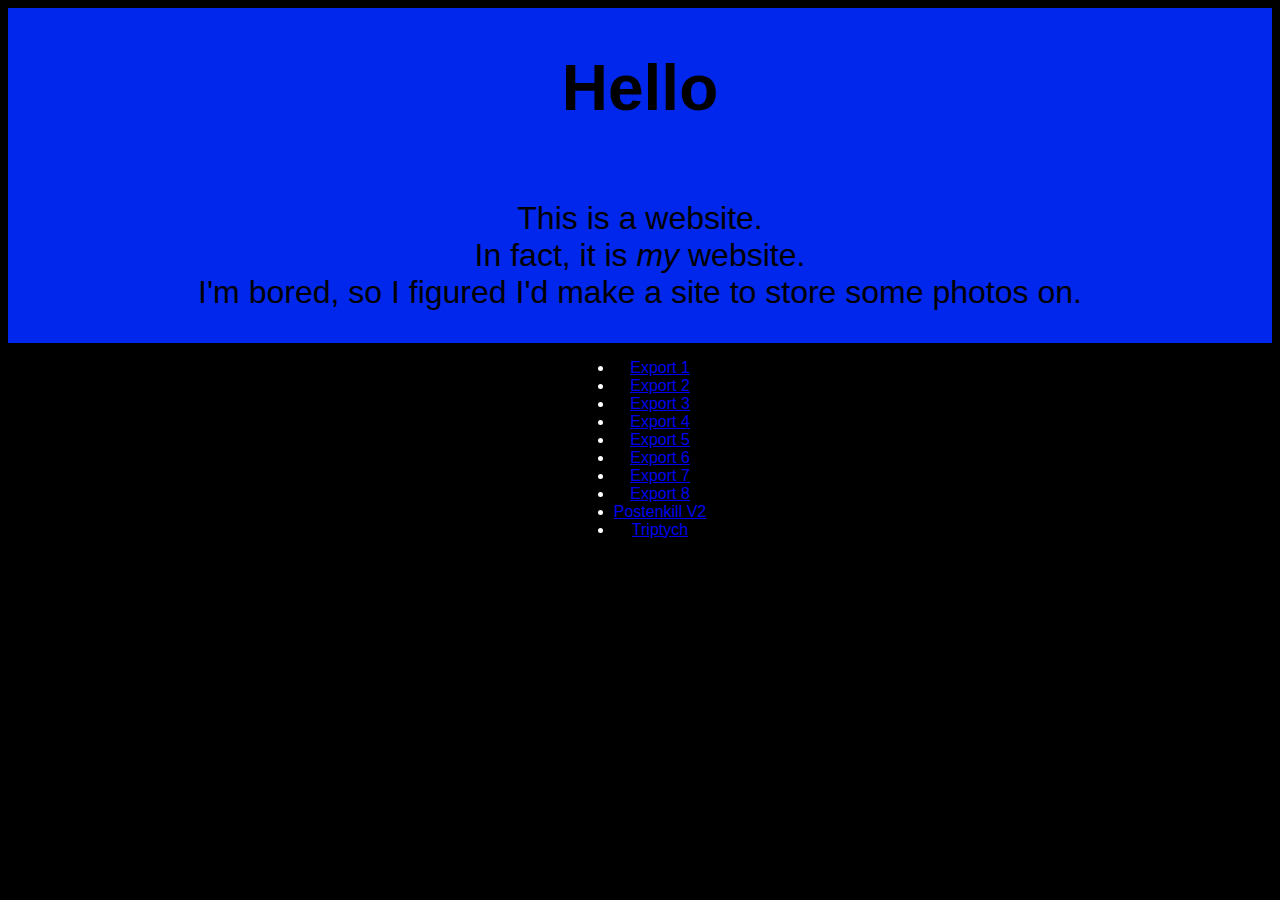
<file: index.html>
<!DOCTYPE html> 
<!-- Ok this makes sense I guess -->
<!-- I swear there was a better way to do this-->

<html>

    <head>
        <!-- Header stuff, not really what's in the website, just organizational-->
        <title>
            Website McWebsiteface
        </title>

        <!-- Meta tag makes the website reactive-->
        <meta
        
            name = "viewport"
            content = "width=device-width, height = device-height, initial-scale=1"

        />

        <!-- Link it to a CSS stylesheet, make sure this is placed below the title declaration. -->
        <link rel="stylesheet" href="index.css">




    </head>

    <body>
        <!-- Website body stuff-->

        <div id="beginning">
            <h1>
                Hello
            </h1>

            <!-- There exist header tags h1-h6. -->

            <!-- Paragraph tags: <p>. Large blocks of text. Not bolded like the headers. -->

            <p> This is a website.<br/>
                <nobr>In fact, it is <i>my</i> website.</nobr>
                I'm bored, so I figured I'd make a site to store some photos on. 
            </p>
            

            <!-- <b> for bold, <u> for underlined, <i> for italicized. Can put these within <p> tags and other places. -->

            <!-- Lists: <ol> and <ul> -- ordered and unordered. Numbered vs bulleted. Each element needs a <li> tag -->
            
            
            
            
        </div>




        <div id="gallery">

            
            <ul>
                <li><a href="export1.html">Export 1</a></li>
                <li><a href="export2.html">Export 2</a></li>
                <li><a href="export3.html">Export 3</a></li>
                <li><a href="export4.html">Export 4</a></li>
                <li><a href="export5.html">Export 5</a></li>
                <li><a href="export6.html">Export 6</a></li>
                <li><a href="export7.html">Export 7</a></li>
                <li><a href="export8.html">Export 8</a></li>
                <li><a href="postenkill2.html">Postenkill V2</a></li>
                <li><a href="triptych.html">Triptych</a></li>






            </ul>





        </div>





        <!-- <a> -- adds anchors. Links to other places. If your target = "blank" then it'll open in a new tab-->

        <!--
        <div class="div">
            <a target = "blank" href="https://www.youtube.com/watch?v=dQw4w9WgXcQ&ab_channel=RickAstley">Just a regular link. Nothing to see here.</a>
        </div>
        -->
        
        


        <!-- <img /> tag for images. src and alt attributes, src for source url, and alt to specify alternate text. Can also set height and width. -->
        <!-- src works either with a local image or an image somewhere online-->
        <!-- Alt text displays if the image doesn't work. Also if someone with visual impairments tries to run it, this may show up instead. -->
        
        <!--
        <img src="img.jpg" alt="image thing" height="100", width = "100"   />
        <img src = "img.jpg" alt = "image2" />
        -->

        <!-- Newline <br/>. Line break. Can place it in the middle of another tag. -->
        
        <!--
        <div class="div">
            <p>More text goes here, but alas, <br/> there is a line break. </p>
        </div>
        -->

        <!-- <div> -- dividers. Partition your website into little boxes. Useful for CSS, since you can selectively add styles with these. -->
        <!-- They can have id and class attributes. id useful for, well, id. class kinda looks like id but verbose. -->

        
        


    </body>



</html>
</file>
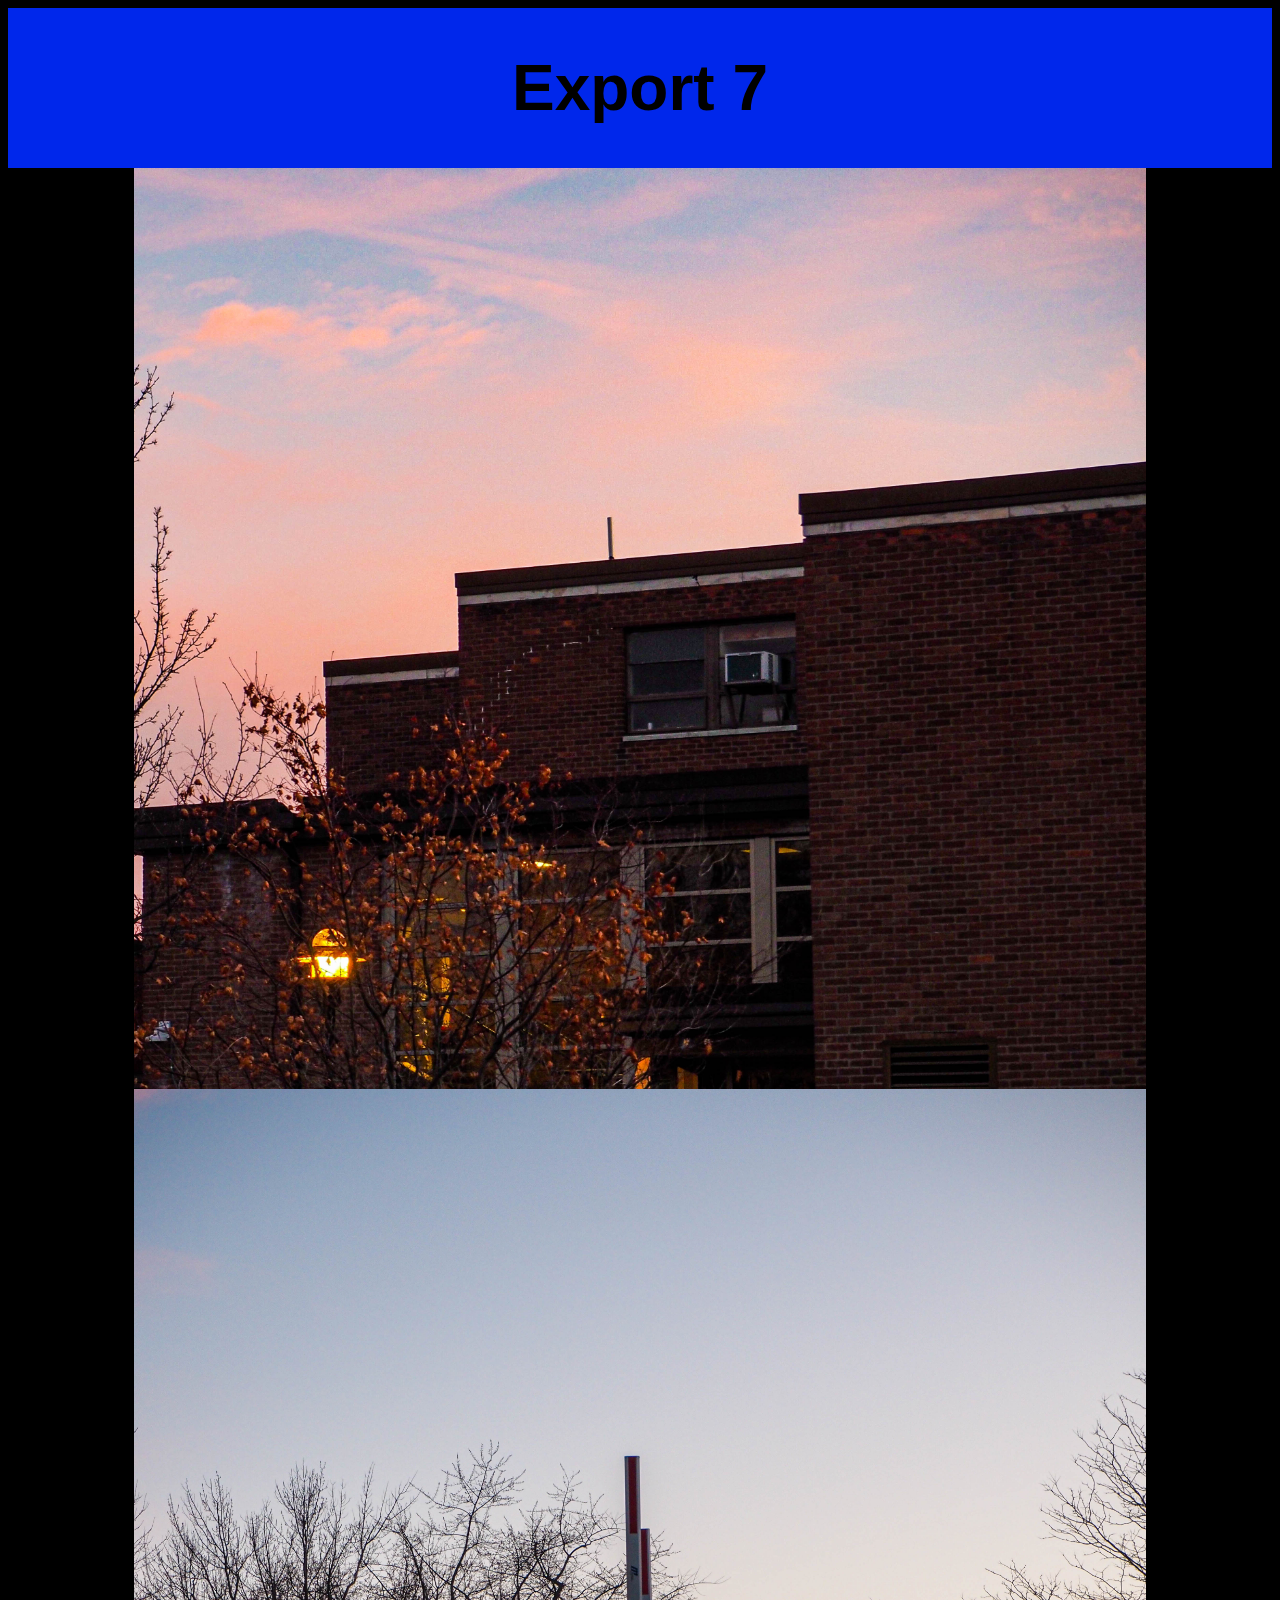
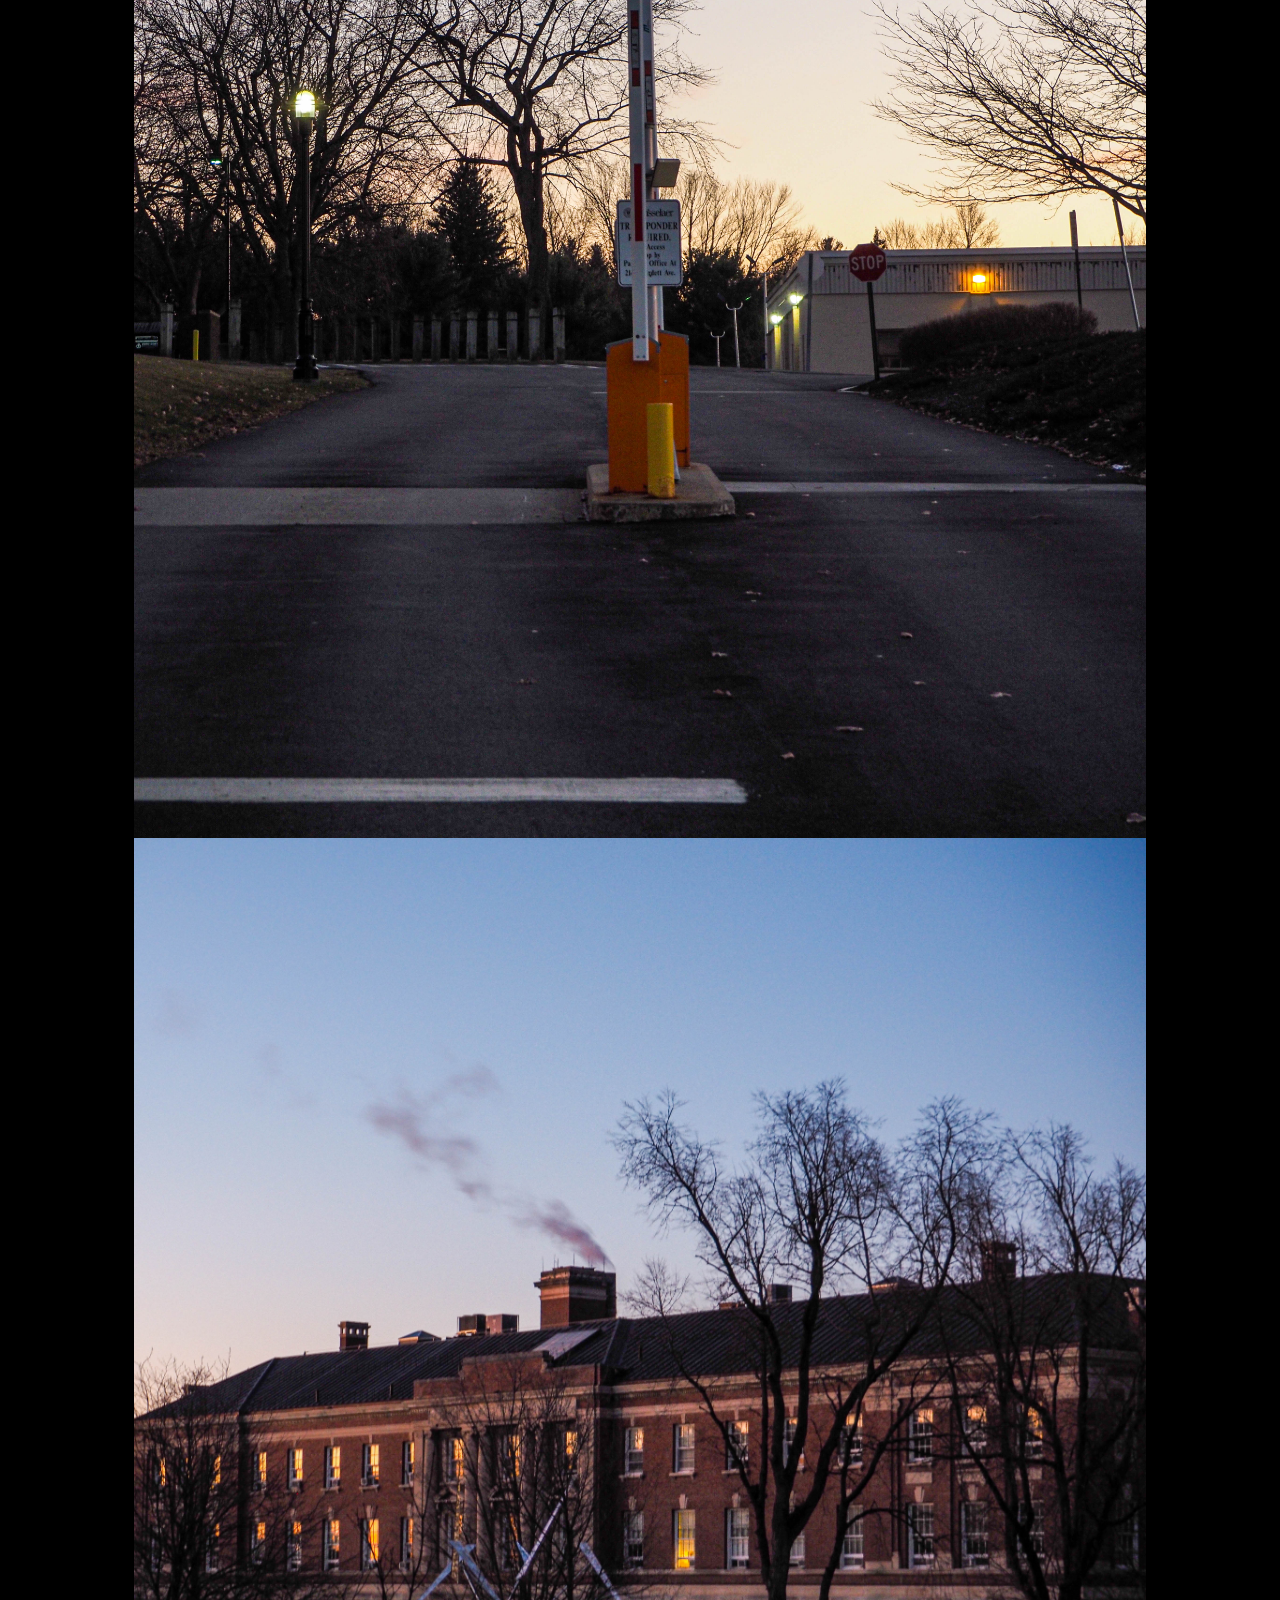
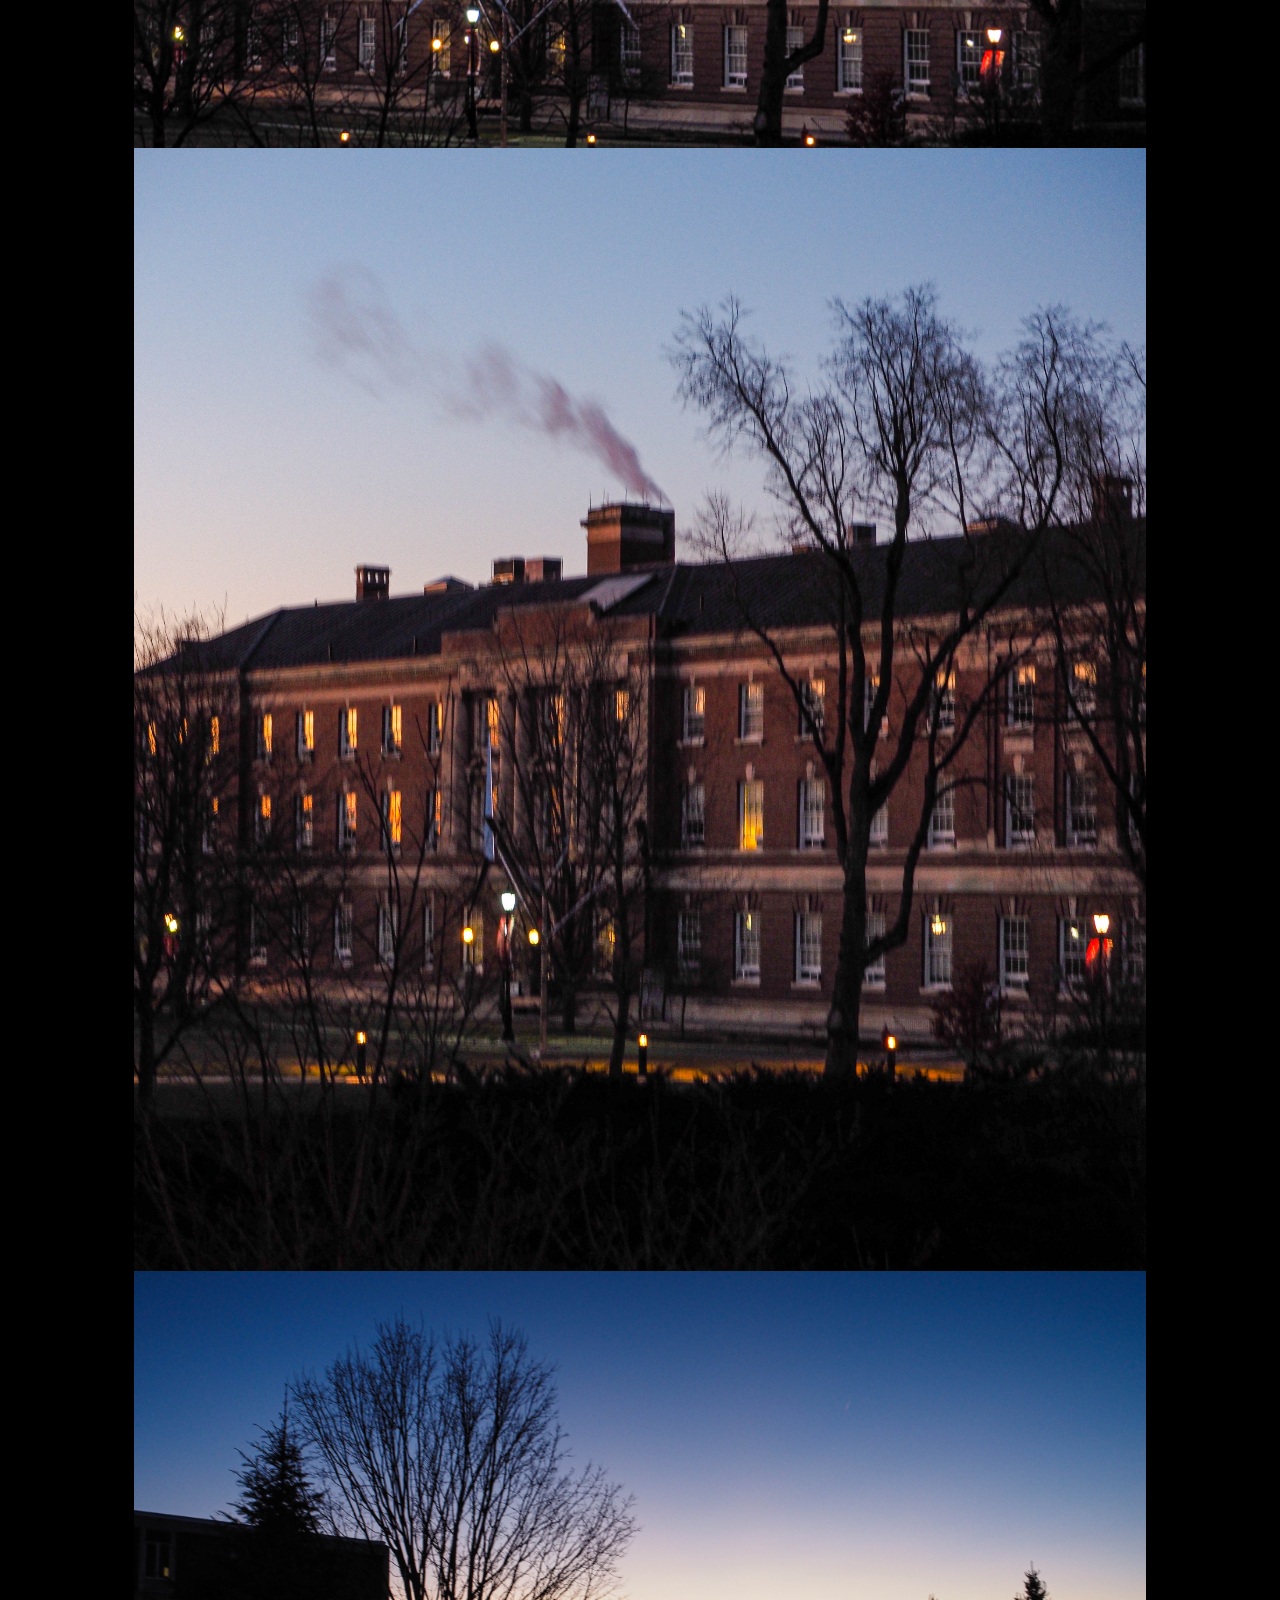
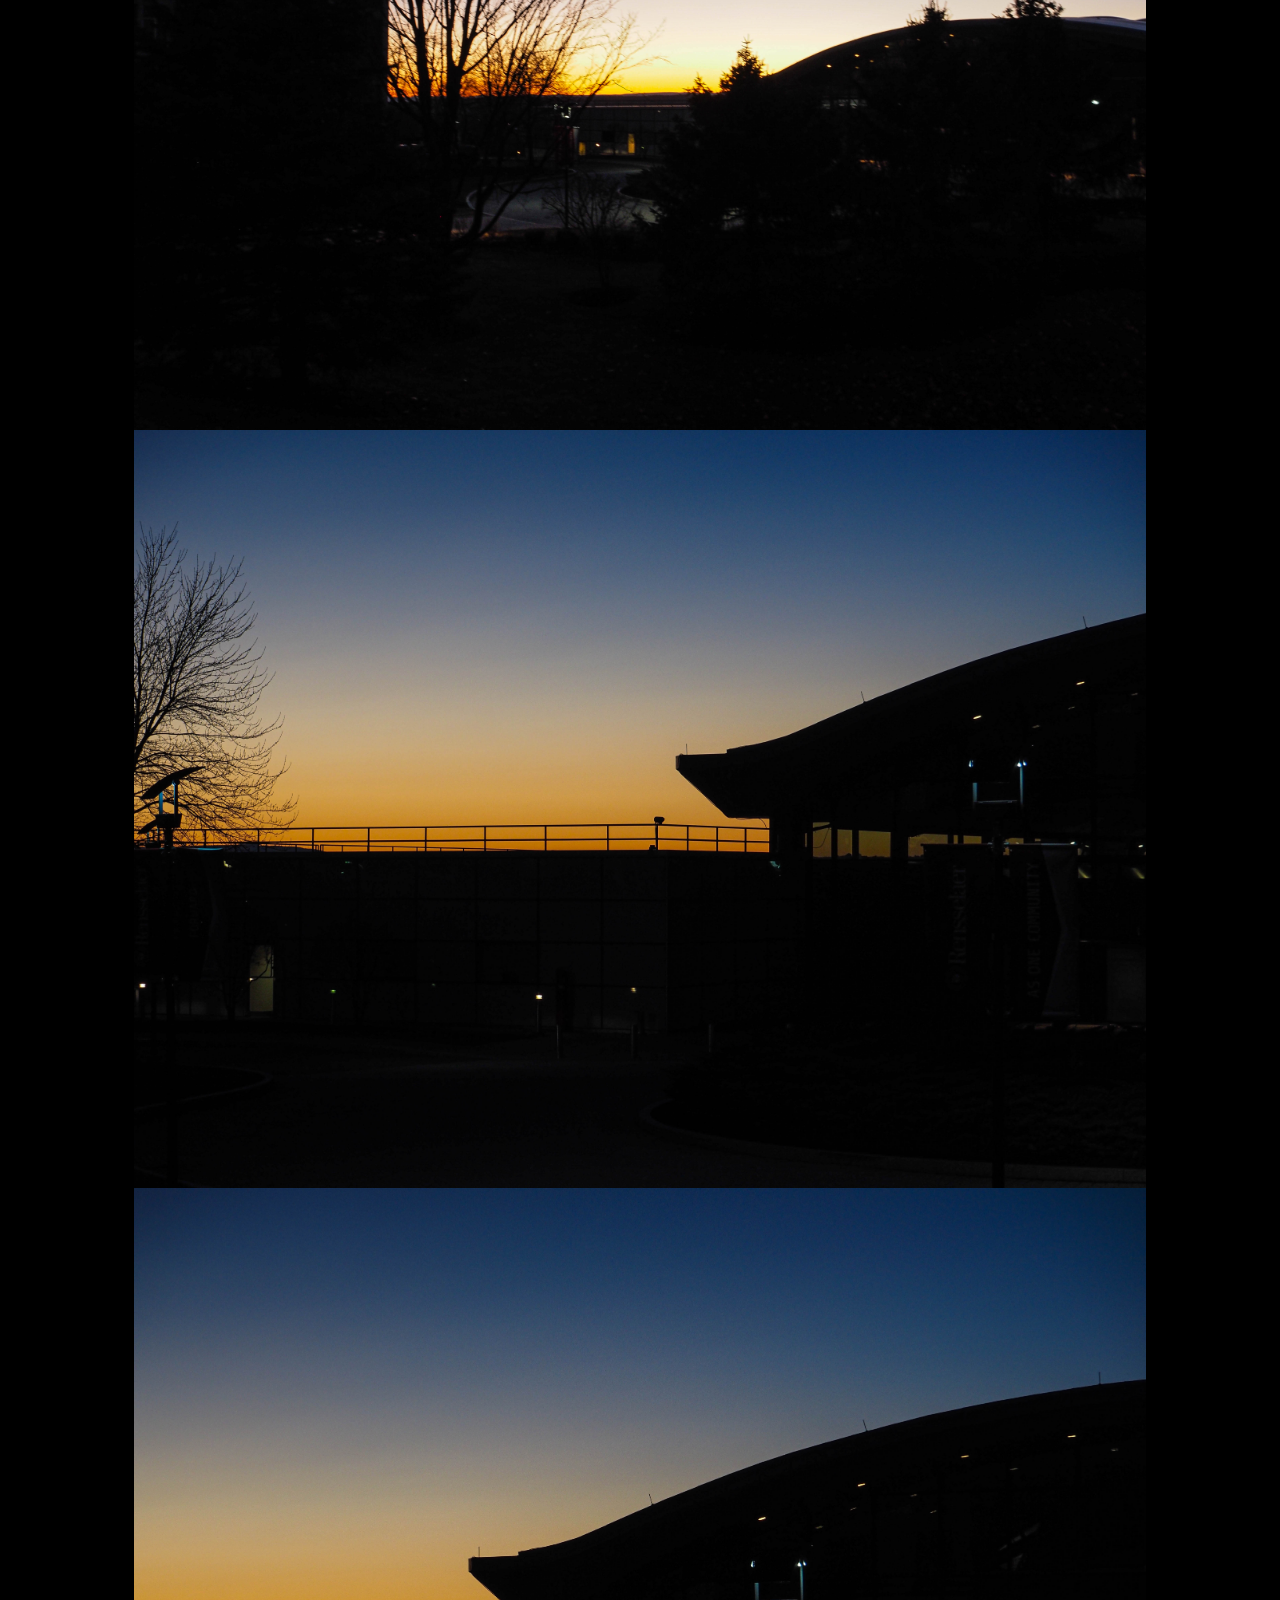
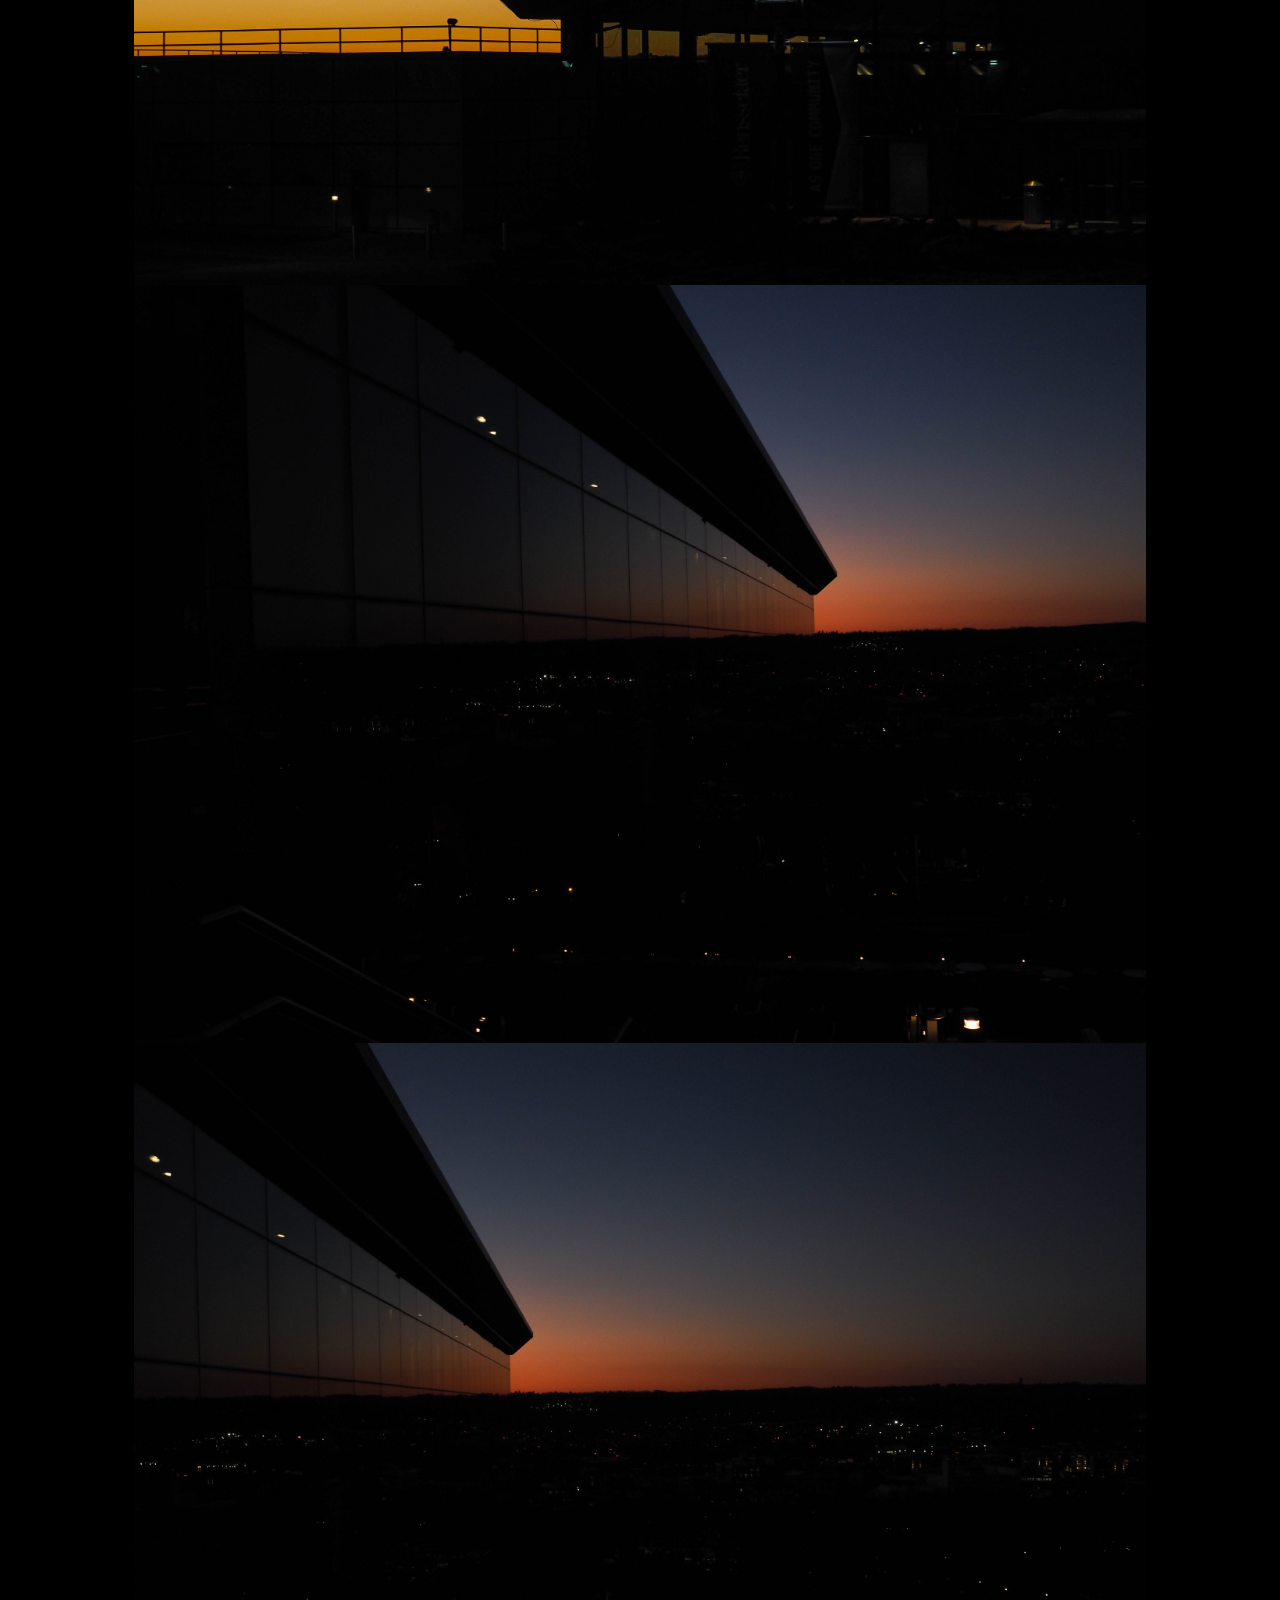
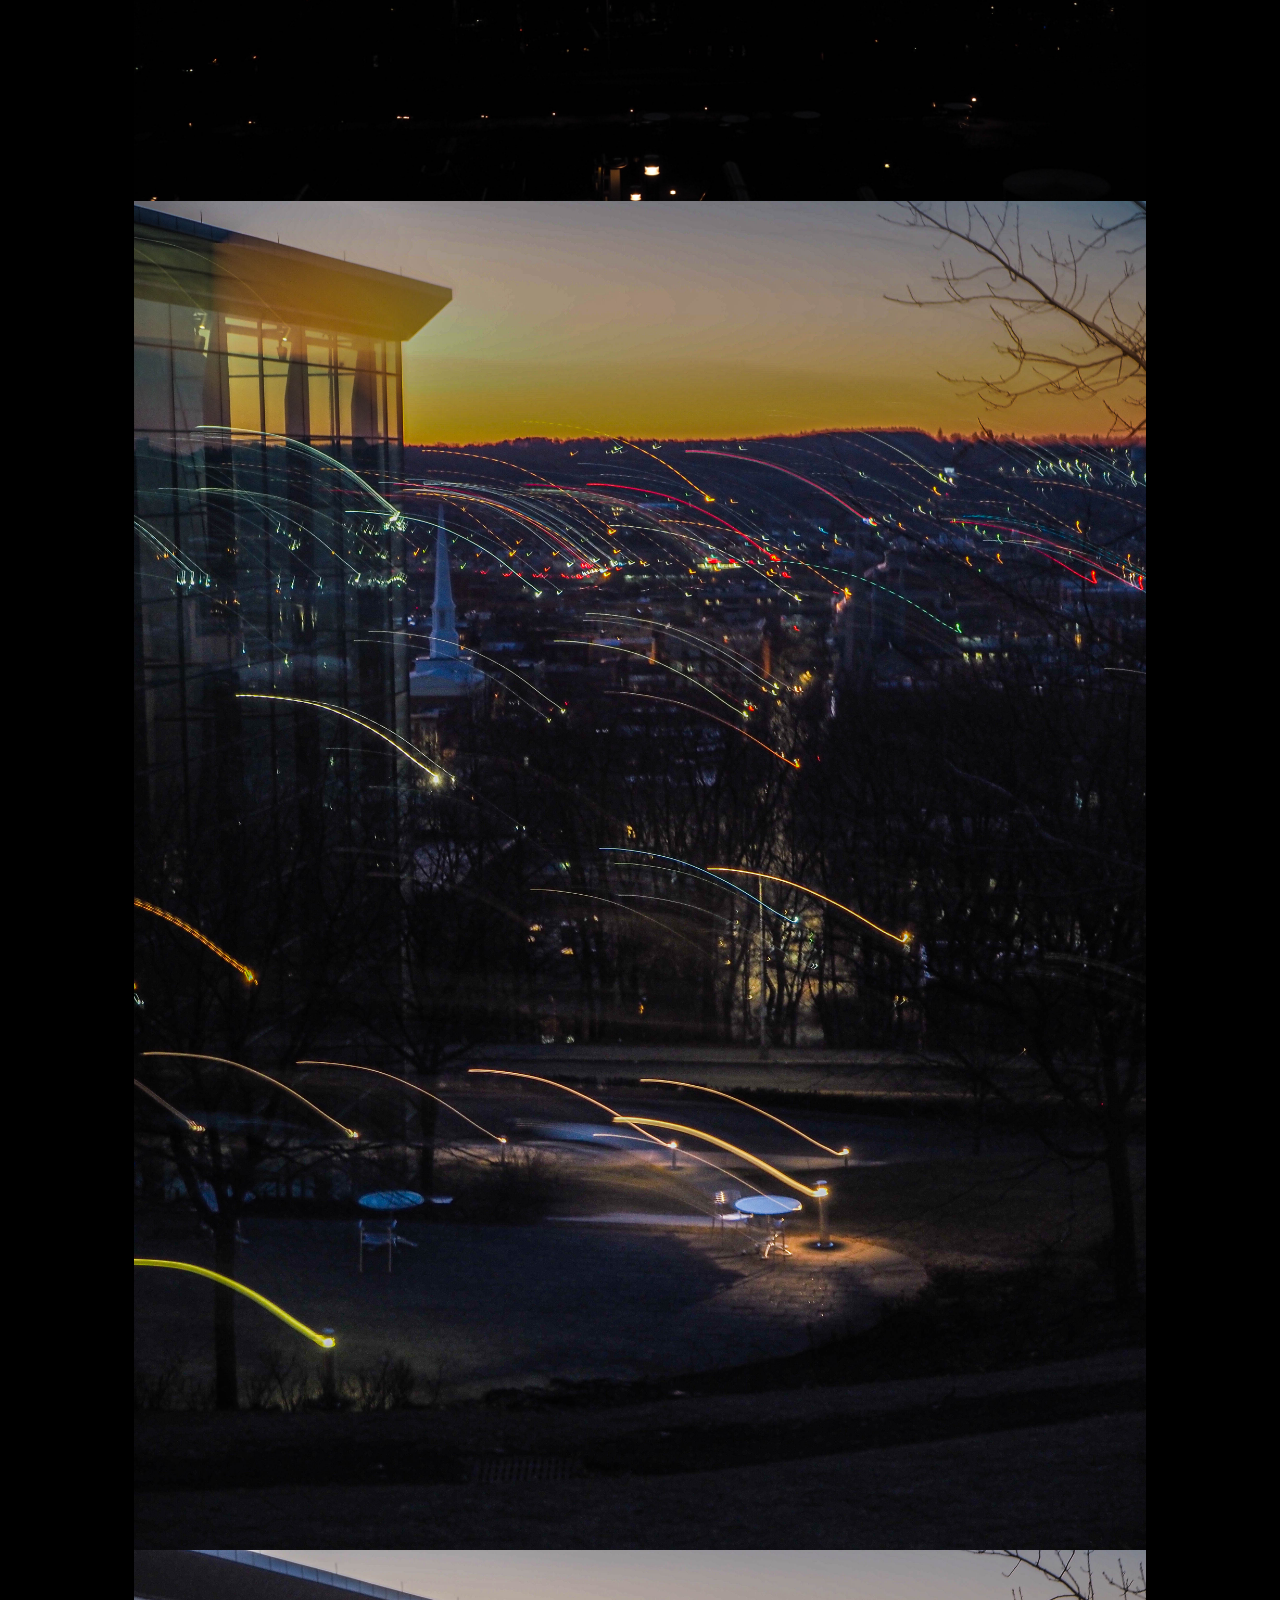
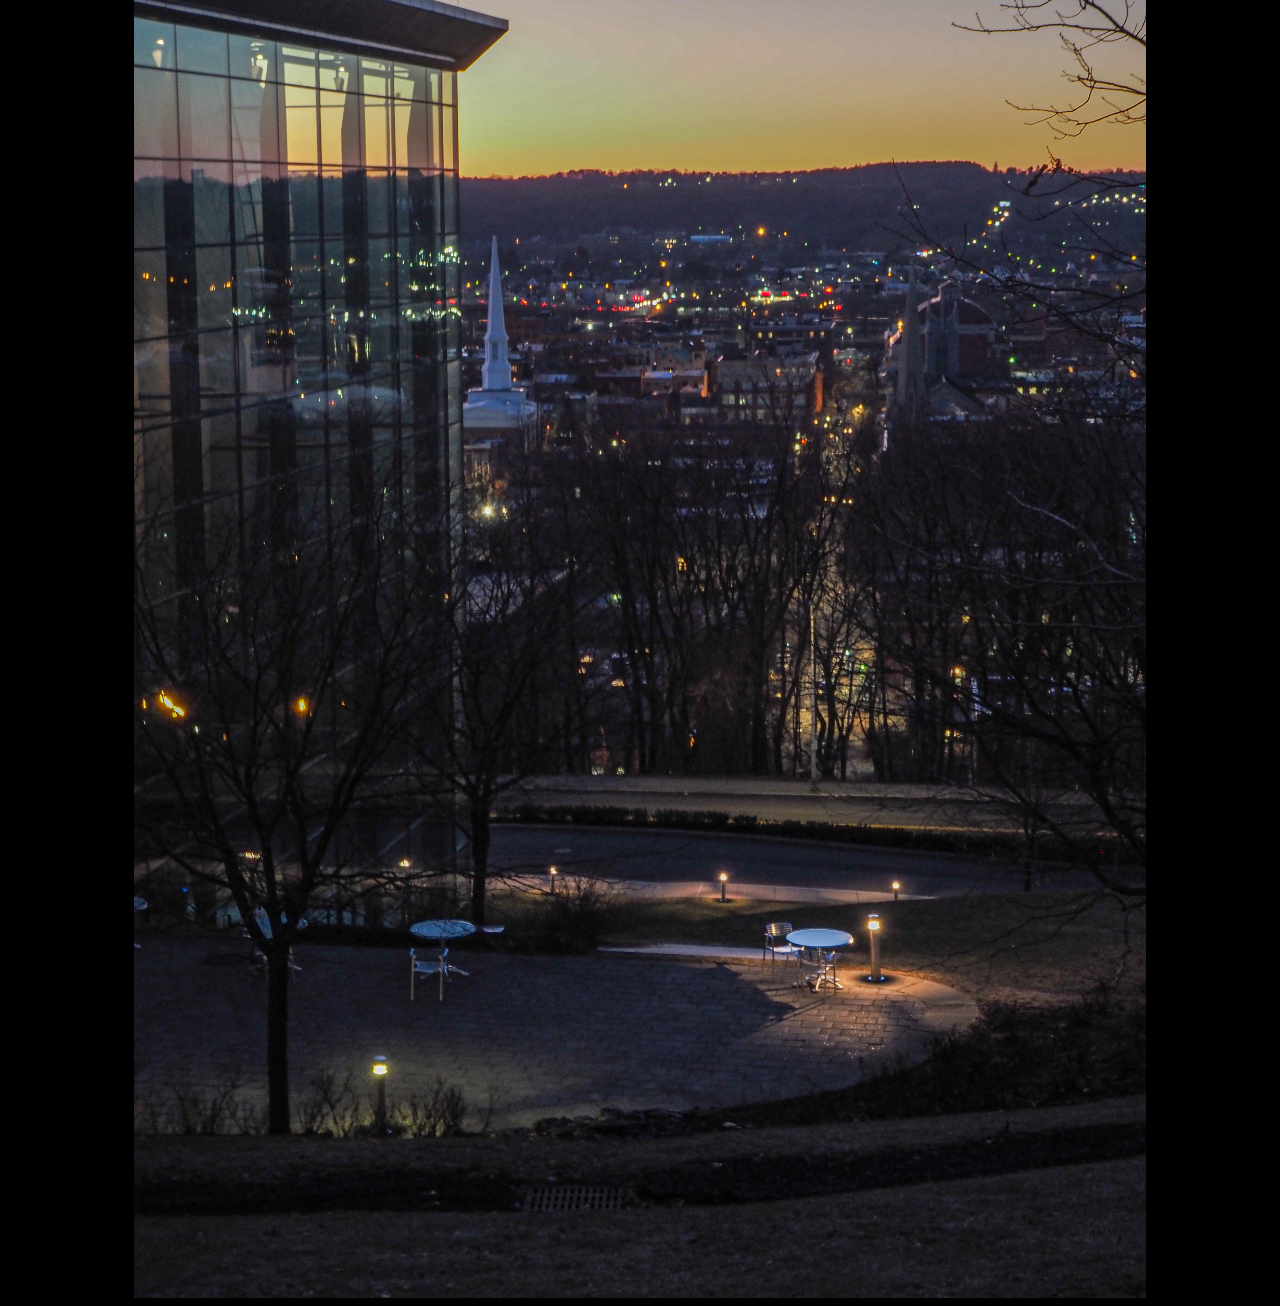
<file: export7.html>
<!DOCTYPE html> 
<!-- Ok this makes sense I guess -->
<!-- I swear there was a better way to do this-->

<html>

    <head>
        <!-- Header stuff, not really what's in the website, just organizational-->
        <title>
            Export 7
        </title>

        <!-- Meta tag makes the website reactive-->
        <meta
        
            name = "viewport"
            content = "width=device-width, height = device-height, initial-scale=1"

        />

        <!-- Link it to a CSS stylesheet, make sure this is placed below the title declaration. -->
        <link rel="stylesheet" href="index.css">




    </head>

    <body>
        <!-- Website body stuff-->

        <div id="beginning">
            <h1>
                Export 7
            </h1>

            <!-- There exist header tags h1-h6. -->

            <!-- Paragraph tags: <p>. Large blocks of text. Not bolded like the headers. -->

          

            <!-- <b> for bold, <u> for underlined, <i> for italicized. Can put these within <p> tags and other places. -->

            <!-- Lists: <ol> and <ul> -- ordered and unordered. Numbered vs bulleted. Each element needs a <li> tag -->
            
            
            
            
        </div>




        <div id="gallery">

            <img src = "Images/Export7/P1150999.jpg" alt = "image" />
            <img src = "Images/Export7/P1151000.jpg" alt = "image" />
            <img src = "Images/Export7/P1151001.jpg" alt = "image" />
            <img src = "Images/Export7/P1151003.jpg" alt = "image" />
            <img src = "Images/Export7/P1151005.jpg" alt = "image" />
            <img src = "Images/Export7/P1151006.jpg" alt = "image" />
            <img src = "Images/Export7/P1151009.jpg" alt = "image" />
            <img src = "Images/Export7/P1151010.jpg" alt = "image" />
            <img src = "Images/Export7/P1151011.jpg" alt = "image" />
            <img src = "Images/Export7/P1151014.jpg" alt = "image" />
            <img src = "Images/Export7/P1151015.jpg" alt = "image" />
            
            
            
            
            
            
            




        </div>





        <!-- <a> -- adds anchors. Links to other places. If your target = "blank" then it'll open in a new tab-->

        <!--
        <div class="div">
            <a target = "blank" href="https://www.youtube.com/watch?v=dQw4w9WgXcQ&ab_channel=RickAstley">Just a regular link. Nothing to see here.</a>
        </div>
        -->
        
        


        <!-- <img /> tag for images. src and alt attributes, src for source url, and alt to specify alternate text. Can also set height and width. -->
        <!-- src works either with a local image or an image somewhere online-->
        <!-- Alt text displays if the image doesn't work. Also if someone with visual impairments tries to run it, this may show up instead. -->
        
        <!--
        <img src="img.jpg" alt="image thing" height="100", width = "100"   />
        <img src = "img.jpg" alt = "image2" />
        -->

        <!-- Newline <br/>. Line break. Can place it in the middle of another tag. -->
        
        <!--
        <div class="div">
            <p>More text goes here, but alas, <br/> there is a line break. </p>
        </div>
        -->

        <!-- <div> -- dividers. Partition your website into little boxes. Useful for CSS, since you can selectively add styles with these. -->
        <!-- They can have id and class attributes. id useful for, well, id. class kinda looks like id but verbose. -->

        
        


    </body>



</html>
</file>
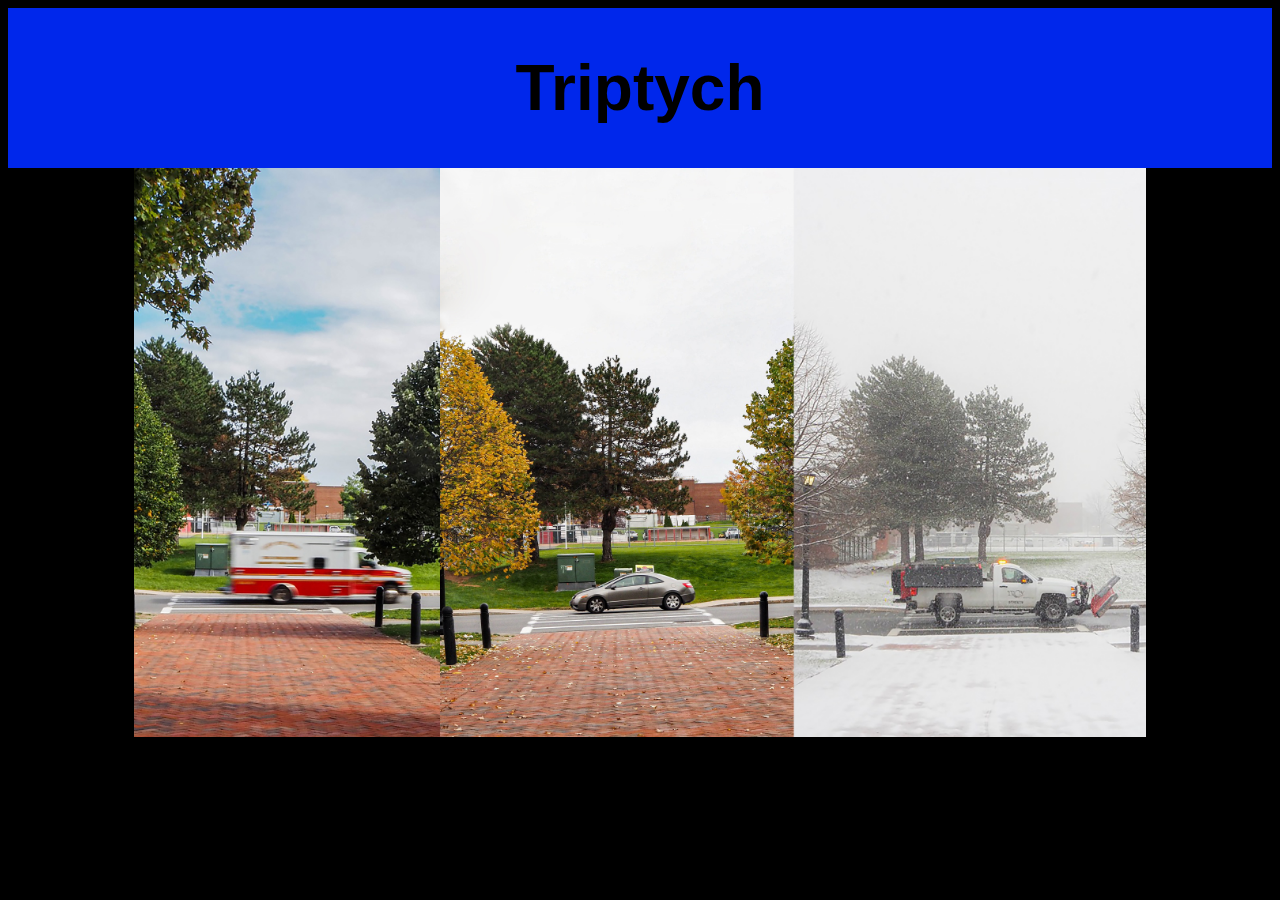
<file: triptych.html>
<!DOCTYPE html> 
<!-- Ok this makes sense I guess -->
<!-- I swear there was a better way to do this-->

<html>

    <head>
        <!-- Header stuff, not really what's in the website, just organizational-->
        <title>
            Triptych
        </title>

        <!-- Meta tag makes the website reactive-->
        <meta
        
            name = "viewport"
            content = "width=device-width, height = device-height, initial-scale=1"

        />

        <!-- Link it to a CSS stylesheet, make sure this is placed below the title declaration. -->
        <link rel="stylesheet" href="index.css">




    </head>

    <body>
        <!-- Website body stuff-->

        <div id="beginning">
            <h1>
                Triptych
            </h1>

            <!-- There exist header tags h1-h6. -->

            <!-- Paragraph tags: <p>. Large blocks of text. Not bolded like the headers. -->

          

            <!-- <b> for bold, <u> for underlined, <i> for italicized. Can put these within <p> tags and other places. -->

            <!-- Lists: <ol> and <ul> -- ordered and unordered. Numbered vs bulleted. Each element needs a <li> tag -->
            
            
            
            
        </div>




        <div id="gallery">

            <img src = "Images/TriptychBest.jpg" alt = "image" />
           
            
            
        

            
            
            
            
            
            




        </div>





        <!-- <a> -- adds anchors. Links to other places. If your target = "blank" then it'll open in a new tab-->

        <!--
        <div class="div">
            <a target = "blank" href="https://www.youtube.com/watch?v=dQw4w9WgXcQ&ab_channel=RickAstley">Just a regular link. Nothing to see here.</a>
        </div>
        -->
        
        


        <!-- <img /> tag for images. src and alt attributes, src for source url, and alt to specify alternate text. Can also set height and width. -->
        <!-- src works either with a local image or an image somewhere online-->
        <!-- Alt text displays if the image doesn't work. Also if someone with visual impairments tries to run it, this may show up instead. -->
        
        <!--
        <img src="img.jpg" alt="image thing" height="100", width = "100"   />
        <img src = "img.jpg" alt = "image2" />
        -->

        <!-- Newline <br/>. Line break. Can place it in the middle of another tag. -->
        
        <!--
        <div class="div">
            <p>More text goes here, but alas, <br/> there is a line break. </p>
        </div>
        -->

        <!-- <div> -- dividers. Partition your website into little boxes. Useful for CSS, since you can selectively add styles with these. -->
        <!-- They can have id and class attributes. id useful for, well, id. class kinda looks like id but verbose. -->

        
        


    </body>



</html>
</file>
<file: index.css>
/*
Comments like this
*/

h1 {
    font-size: 4em;
    font-family: Arial, Helvetica, sans-serif;

    display: flex;
    align-items: center;
    justify-content: center;
    flex-direction: column;

    text-align: center;

    

}

p{
    font-size: 2em;
    font-family: Arial, Helvetica, sans-serif;

    display: flex;
    align-items: center;
    justify-content: center;
    flex-direction: column;

    text-align: center;

}

h2, h3, h4{
    font-family: Arial, Helvetica, sans-serif;

    display: flex;
    align-items: center;
    justify-content: center;
    flex-direction: column;

    text-align: center;

}


#beginning{
    background-color: #0027eb;
    font-family: Arial, Helvetica, sans-serif;

    display: flex;
    align-items: center;
    justify-content: center;
    flex-direction: column;

    text-align: center;

    width: 100%;

    


}

img{

    width: 80%;
    height: 80%;

}

#gallery{

    color: white;


    font-family: Arial, Helvetica, sans-serif;

    display: flex;
    align-items: center;
    justify-content: center;
    flex-direction: column;

    text-align: center;

    

}


/*id's in html can be referenced here. Can add a html id to anything*/
/*
#otherh1{
    font-family: Impact, Haettenschweiler, 'Arial Narrow Bold', sans-serif;

    display: flex;
    align-items: center;
    justify-content: center;
    flex-direction: column;

}
*/

/*
#ordered{
    color: #aa2ec9;
    background-color: aqua;
    width: fit-content; 
    height: fit-content;
    text-align: center;

    display: flex;
    align-items: center;
    justify-content: center;
    flex-direction: column;
*/

    /*margin: 6rem;*/
    /*padding: 6rem;*/
/*
}
*/


/*
.veryLong{
    display: flex;
    align-items: center;
    justify-content: center;
    flex-direction: column;
}
*/

/*
.class: anything after the dot is considered a class, can style multiple elements. 
Can add this class to as many elements as you want
Id's have to be unique, classes don't. 
*/


/*
.div{
    font-family:Verdana, Geneva, Tahoma, sans-serif;
    color: khaki;

    text-decoration: underline; /*Underlines text*/
    /*font-weight: 900; /*Emboldens text. Can replace the number wit the word "bold"*/
    /*font-style: italic; /*italicizes text*/

    /*
    display: flex;
    align-items: center;
    justify-content: center;
    flex-direction: column;
}
*/


body{
    font-family: Arial, Helvetica, sans-serif;

    /*background-color: #aa2ec9*/
    background-color: #000000;

    display: flex;
    align-items: center;
    justify-content: center;
    flex-direction: column;

}

/*
Custom colors: 
color, rgb() -- hex, hsl() -- hue/saturation/light

color: hsl(240, 100%, 50%)
color: #ff0000
color: rgb(stuff)


*/


/*
font-size and font-family


font-family changes the font
font-size changes the size of text
text-align shifts the text to be left, center, or right aligned


Can use these on a per-element basis:
width: fit-content; 
height: 4rem;


Units: 
px denotes pixels
em == relative to the font size of the parent
rem == relative to the font size of the root element
% == percentage of the parent's width/height. 

Alignment: 
    Margin and Padding. 

Margin is spacing outside the element. Not part of the element. 
Padding is the spacing inside the element. Part of the element. 

padding: 20px;
margin: 20px; 


Centering your text on the page: 
Flexboxes and grids. 

body{

    display: flex;
    align-items: center;
    justify-content: center;
    flex-direction: column;


}



*/
</file>
